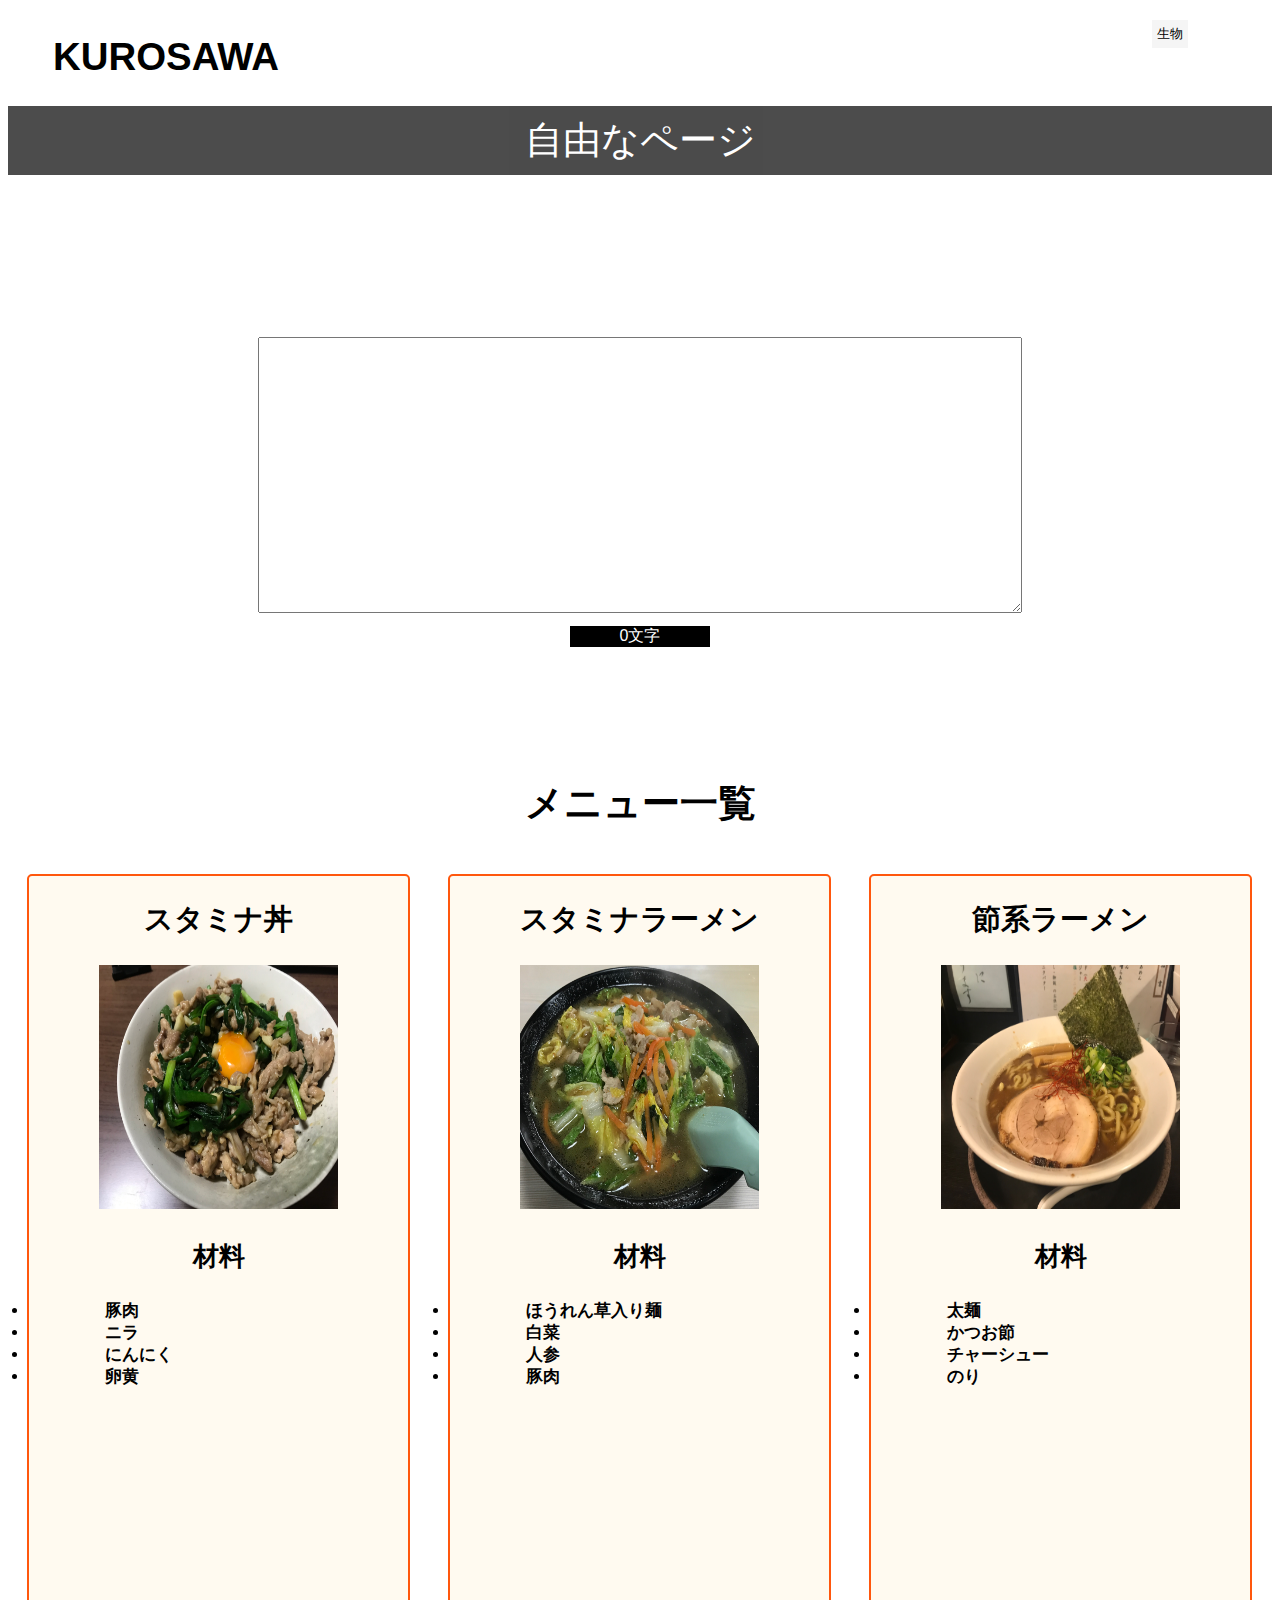
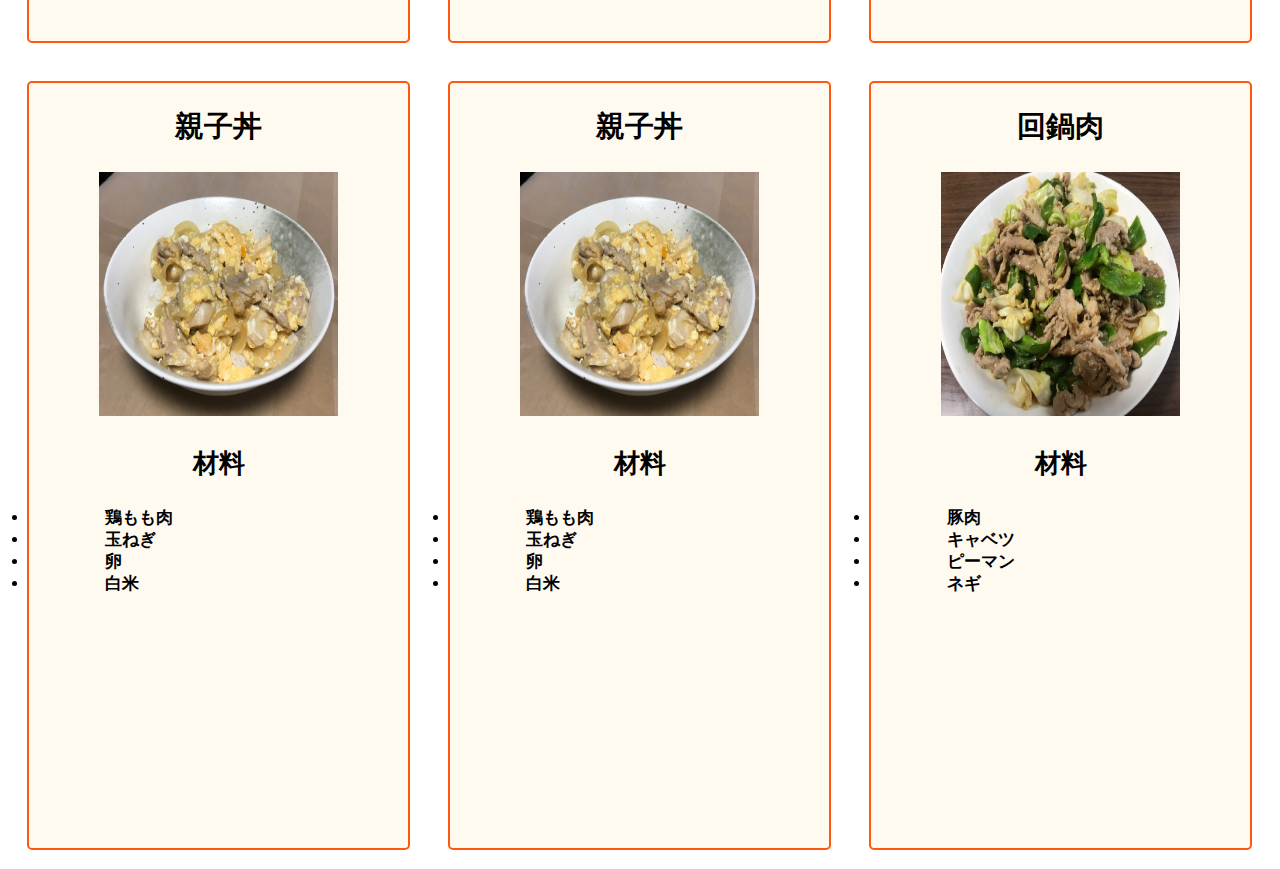
<file: index.html>
<!DOCTYPE html>
<html lang="ja">
<head>
  <meta charset="UTF-8">
  <meta name="viewport" content="width=device-width, initial-scale=1.0">
  <link rel="stylesheet" type="text/css" href="free.css">
  <script type="text/javascript" src="free.js"></script>
  <title>portfolio</title>
</head>
<body>
  <div class="title">KUROSAWA</div>
  <div class="bio"><button onclick="location.href='bio.html'">生物</button></div>

  <div class="main count">
    <div class="free">自由なページ</div>
    <div class="sumaho">
      <h1>文字数カウンター</h1>
      <textarea cols="100" rows="20" onkeyup="ShowLength(value)"></textarea>
      <p id="length">0文字</p>
    </div>
  </div>
  <div class="main">
    
    <h1>メニュー一覧</h1>
    <div class="dish">
      <h2>スタミナ丼</h2>
        <img src="IMG_4517.JPG" class="picture">
      <h3>材料</h3>
      <h4>
        <li>豚肉</li>
        <li>ニラ</li>
        <li>にんにく</li>
        <li>卵黄</li>
      </h4>
    </div>
    <div class="dish">
      <h2>スタミナラーメン</h2>
        <img src="IMG_4441.JPG" class="picture">
      <h3>材料</h3>
      <h4>
        <li>ほうれん草入り麺</li>
        <li>白菜</li>
        <li>人参</li>
        <li>豚肉</li>
      </h4>
    </div>
    <div class="dish">
      <h2>節系ラーメン</h2>
        <img src="IMG_4502.JPG" class="picture">
      <h3>材料</h3>
      <h4>
        <li>太麺</li>
        <li>かつお節</li>
        <li>チャーシュー</li>
        <li>のり</li>
      </h4>
    </div>
    <div class="dish">
      <h2>親子丼</h2>
        <img src="IMG-4160.jpg" class="picture">
      <h3>材料</h3>
      <h4>
        <li>鶏もも肉</li>
        <li>玉ねぎ</li>
        <li>卵</li>
        <li>白米</li>
      </h4>
    </div>
    <div class="dish">
      <h2>親子丼</h2>
        <img src="IMG-4160.jpg" class="picture">
      <h3>材料</h3>
      <h4>
        <li>鶏もも肉</li>
        <li>玉ねぎ</li>
        <li>卵</li>
        <li>白米</li>
      </h4>
    </div>
    <div class="dish">
      <h2>回鍋肉</h2>
        <img src="IMG_4506.JPG" class="picture">
      <h3>材料</h3>
      <h4>
        <li>豚肉</li>
        <li>キャベツ</li>
        <li>ピーマン</li>
        <li>ネギ</li>
      </h4>
    </div>
  
  </div>
  
</body>
</html>
</file>
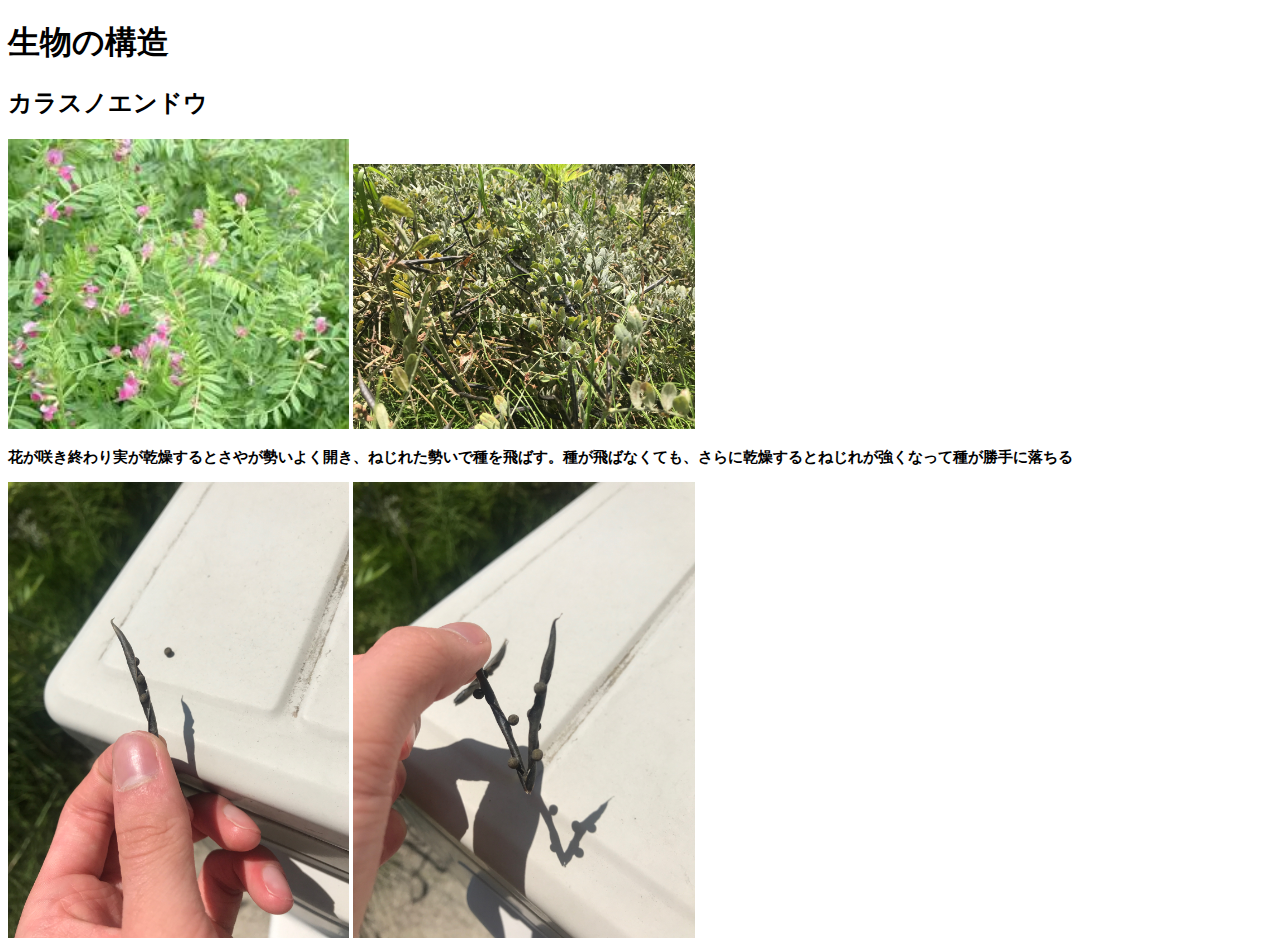
<file: bio.html>
<!DOCTYPE html>
<html lang="en">
<head>
  <meta charset="UTF-8">
  <meta name="viewport" content="width=device-width, initial-scale=1.0">
  <title>Document</title>
  <link rel="stylesheet" type="text/css" href="bio.css">
</head>
<body>
  <h1>生物の構造</h1>
  <h2>カラスノエンドウ</h2>
  <img src="endou.jfif">
  <img src="IMG_4469.JPG">
 
  <img url="">
  <h3>花が咲き終わり実が乾燥するとさやが勢いよく開き、ねじれた勢いで種を飛ばす。種が飛ばなくても、さらに乾燥するとねじれが強くなって種が勝手に落ちる</h3>
 <img src="IMG_4470.JPG">
 <img src="IMG_4471.JPG">
</body>
</html>
</file>
<file: free.css>
html{

  font-family: 'Avenir','Helvetica Neue','Helvetica','Arial','Hiragino Sans','ヒラギノ角ゴシック',YuGothic,'Yu Gothic','メイリオ', Meiryo,'ＭＳ Ｐゴシック','MS PGothic',sans-serif;
}

.bio{
  position:absolute;
  left:90%;
  top:20px;
}
button{
  color:black;
  background-color:#f5f5f5;
  border:none;
  padding:5px;
  display:inline-block;

}

/* パソコン */

@media(min-width:960px){

.title{
  font-size:3vw;
  padding:3vh 5vh;
  font-family:'Segoe UI Black','Arial Black','Arial',sans-serif;
  font-weight:bold;
 
}

.count{
  background-image: url(https://tabizine.jp/wp-content/uploads/2015/12/53351-04.jpg);
  background-size:100% ;
  background-repeat:no-repeat;
  padding:60px 0;
  color:white;
  float:none;
  width:cover;
    
}

textarea{
  width: 60%;
  height:30vh;
}


.dish{
  float:left;
  height:85vh;
  width: 30%;
  margin:1.5%;
  border:solid 2px #FF570D;
  border-radius:5px;
  background-color:#FFFAF0;
}


h1{
  font-size:3vw;
}

h2{
  font-size:2.3vw;
}

h3{
  font-size:2vw;
}

h4{
  font-size:1.3vw;
}

.free{
  font-size:3vw
}

}

/* スマホ・タブレット */

@media(max-width:959px){

  .title{
    font-size:6vw;
    padding:2vh 4vh;
    font-family:'Segoe UI Black','Arial Black','Arial',sans-serif;
    font-weight:bold
  }

  .count{
    background-image: url(https://tabizine.jp/wp-content/uploads/2015/12/53351-04.jpg);
    background-size:100% ;
    background-repeat:no-repeat;
    padding:60px 0;
    color:white;
    float:none;
    width:cover;
    height:100vh;
    display:relative;
      
  }


  .sumaho{
 
    top:-10vh;
  }

  textarea{
    width: 70%;
    height:10vh;
  }

  .dish{
    float:left;
    width: 90%;
    margin:1.5%;
    border:solid 2px #FF570D;
    border-radius:5px;
    background-color:#FFFAF0;
  }

 
  
  h1{
    font-size:6vw;
  }
  
  h2{
    font-size:5vw;
  }
  
  h3{
    font-size:4vw;
  }
  
  h4{
    font-size:3.5vw;
  }

  .free{
    font-size:5vw;
  }
  }



/* 共通 */




.count p{
  background-color:black;
  width:11vw;
  margin:1vh auto 5vh auto;
  float:none;
}

.free{
  background-color:black;
  color:white;
  padding:1vh 0;
  position:relative;
  left:0;
  top:-60px;
  width:100%;
  opacity:0.7;
}



.main{
  text-align:center;
}

.picture{
  width:63%;
  height:32%;
}



li{
  text-align:left;
  padding:0 20%;
  height:cover;
}
</file>
<file: bio.css>
video{
  width:20%;
}
img{
  width:27%;
}

h3{
  font-size:15px;
}
</file>
